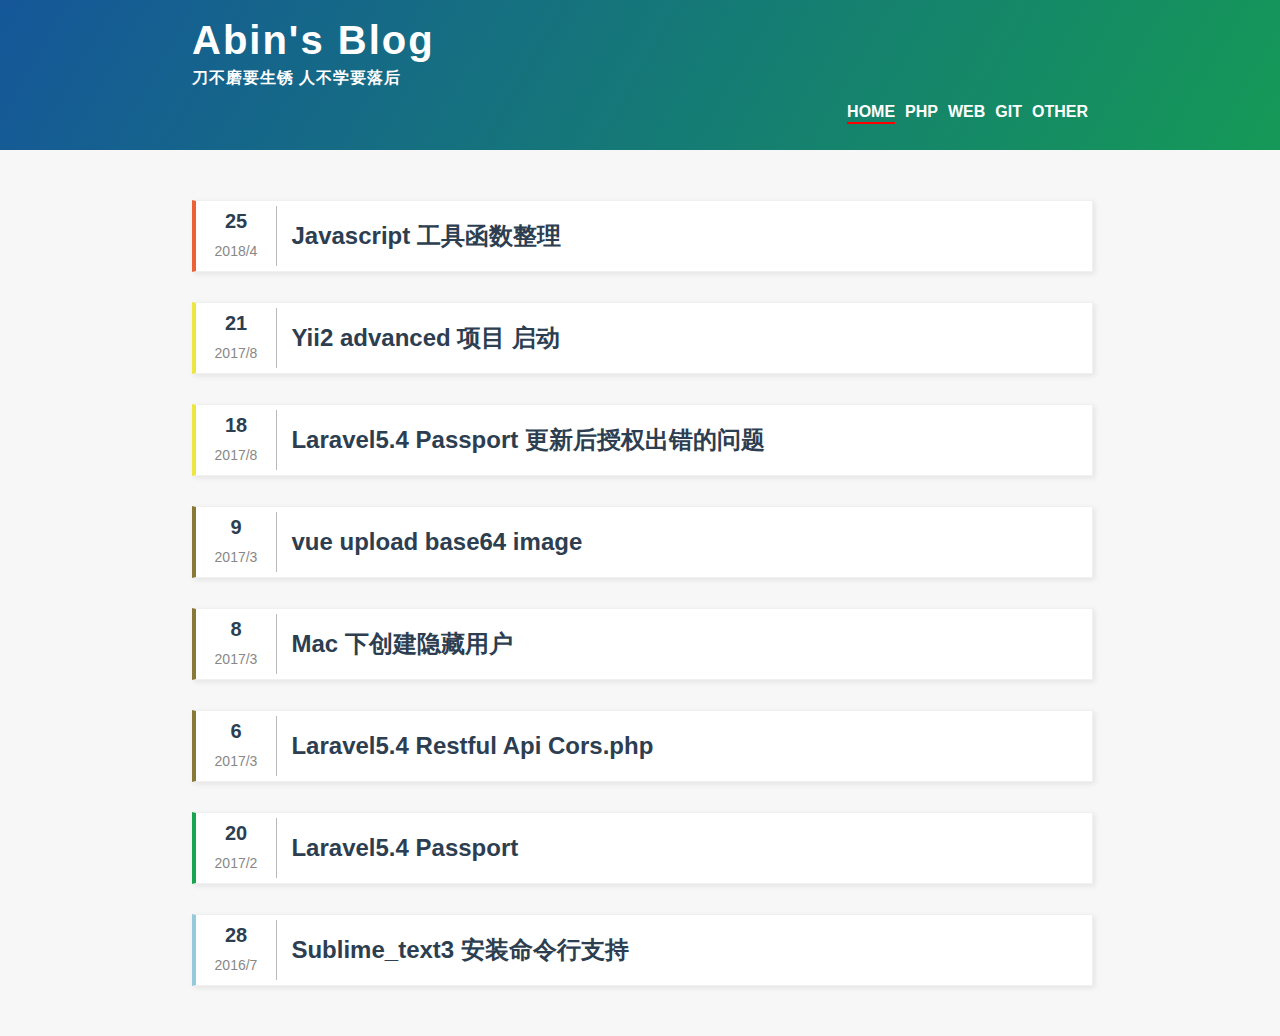
<file: index.html>
<!DOCTYPE html><html><head><meta charset=utf-8><meta name=viewport content="width=device-width,initial-scale=1"><title>blog1.0</title><style type=text/css href=./static/css/monokai-sublime.min.css></style><script type=text/javascript src=./static/js/highlight.min.js></script><link href=/static/css/app.2d066bea91a83571d40f95299349fbda.css rel=stylesheet></head><body><div id=app></div><script type=text/javascript src=/static/js/manifest.b7b6fb2d3708143df156.js></script><script type=text/javascript src=/static/js/vendor.44f629b90a4a0d85d9bf.js></script><script type=text/javascript src=/static/js/app.c37205cf34f56bf98c97.js></script></body></html>
</file>
